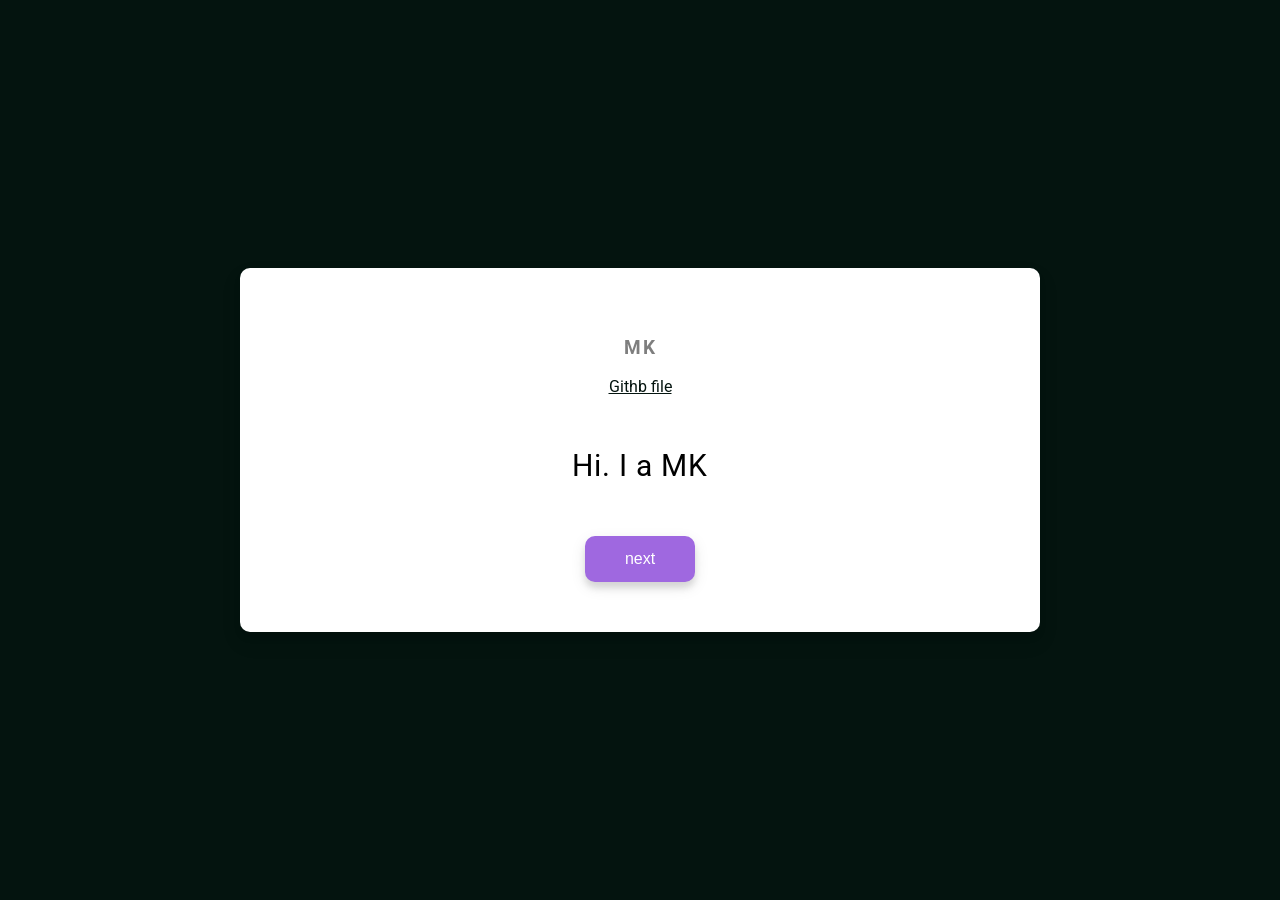
<file: index.html>
<!DOCTYPE html>
<html lang="en">
  <head>
    <meta charset="UTF-8" />
    <meta name="viewport" content="width=device-width, initial-scale=1.0" />
    <link rel="stylesheet" href="style.css" />
    <title>Jokes</title>
  </head>
  <body>
    <div class="container">
      <h3>MK</h3>
      <a href="https://github.com/Fuad-Khan/Jokes-html-css-js-" target="_blank">Githb file</a>
      <div id="joke" class="joke">Hi. I a MK</div>
      <button id="jokeBtn" class="btn">next</button>
    </div>
    <script src="script.js"></script>
  </body>
</html>
</file>
<file: style.css>
@import url('https://fonts.googleapis.com/css2?family=Roboto:wght@400;700&display=swap');

* {
  box-sizing: border-box;
}

body {
  background-color: #04140f;
  font-family: 'Roboto', sans-serif;
  display: flex;
  flex-direction: column;
  align-items: center;
  justify-content: center;
  height: 100vh;
  overflow: hidden;
  margin: 0;
  padding: 20px;
}

.container {
  background-color: #fff;
  border-radius: 10px;
  box-shadow: 0 10px 20px rgba(0, 0, 0, 0.1), 0 6px 6px rgba(0, 0, 0, 0.1);
  padding: 50px 20px;
  text-align: center;
  max-width: 100%;
  width: 800px;
}

h3 {
  margin: 1;
  opacity: 0.5;
  letter-spacing: 2px;
}

a {
    color: #04140f;
}

.joke {
  font-size: 30px;
  letter-spacing: 1px;
  line-height: 40px;
  margin: 50px auto;
  max-width: 600px;
}

.btn {
  background-color: #9f68e0;
  color: #fff;
  border: 0;
  border-radius: 10px;
  box-shadow: 0 5px 15px rgba(0, 0, 0, 0.1), 0 6px 6px rgba(0, 0, 0, 0.1);
  padding: 14px 40px;
  font-size: 16px;
  cursor: pointer;
}

.btn:active {
  transform: scale(0.98);
}

.btn:focus {
  outline: 0;
}
</file>
